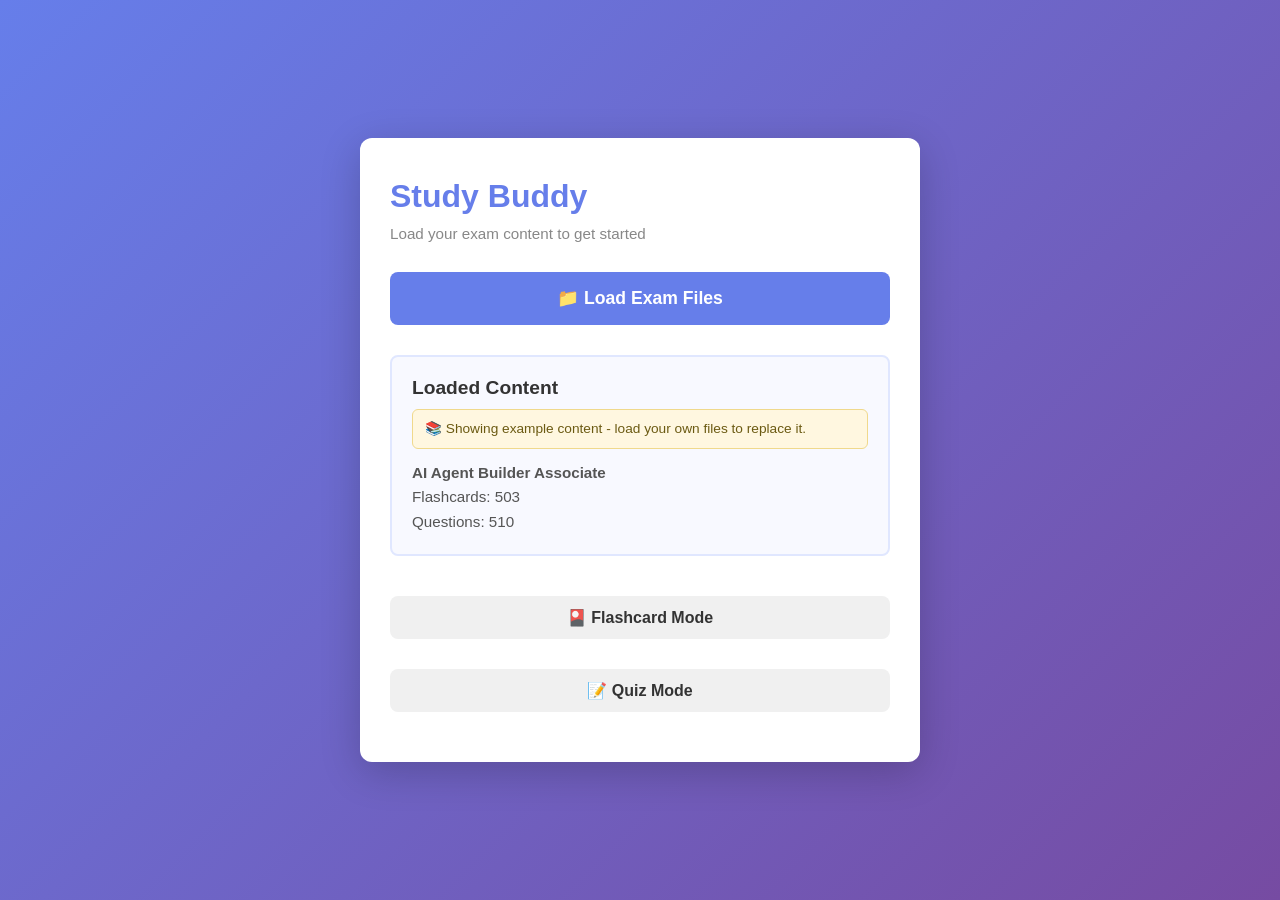
<file: index.html>
<!DOCTYPE html>
<html lang="en">
<head>
    <meta charset="UTF-8">
    <meta name="viewport" content="width=device-width, initial-scale=1.0">
    <meta name="robots" content="noindex, nofollow, noarchive, nosnippet">
    <title>Study Buddy</title>
    <link rel="stylesheet" href="styles.css?v=13">
</head>
<body>
    <div id="app">
        <!-- Mode selection screen -->
        <div id="modeScreen" class="screen">
            <div class="container">
                <h1>Study Buddy</h1>
                <p class="subtitle">Load your exam content to get started</p>
                
                <div class="card-group">
                    <button id="loadFileBtn" class="btn btn-primary btn-large">
                        📁 Load Exam Files
                    </button>
                </div>
                
                <div id="fileStatus" class="status-panel" style="display: none;">
                    <h3>Loaded Content</h3>
                    <div id="contentInfo"></div>
                </div>
                
                <div id="modeButtons" class="mode-buttons" style="display: none;">
                    <button id="flashcardModeBtn" class="btn btn-secondary">
                        🎴 Flashcard Mode
                    </button>
                    <button id="quizModeBtn" class="btn btn-secondary">
                        📝 Quiz Mode
                    </button>
                </div>
            </div>
        </div>

        <!-- Flashcard mode -->
        <div id="flashcardScreen" class="screen" style="display: none;">
            <div class="container">
                <button id="backFromFlashcard" class="btn btn-back">← Back</button>
                
                <h2>Flashcard Mode</h2>
                
                <div class="setup-panel" id="flashcardSetup">
                    <label for="flashcardCount">Number of cards:</label>
                    <div class="input-row">
                        <input type="number" id="flashcardCount" min="1" value="20">
                        <button id="startFlashcardBtn" class="btn btn-primary">Start</button>
                    </div>
                    <p class="setup-note" id="flashcardCountHint"></p>
                </div>
                
                <div id="flashcardSession" style="display: none;">
                    <div id="flashcardInProgress">
                        <div class="progress-bar">
                            <span id="flashcardProgress">1 / 20</span>
                            <div class="bar">
                                <div id="flashcardProgressFill" class="fill"></div>
                            </div>
                        </div>
                        
                        <div class="card" id="flashcardCard">
                            <div class="card-face" id="cardFace">
                                <p id="cardText">Question here...</p>
                            </div>
                        </div>
                        <p class="card-hint">Tap the card to flip between question and answer</p>
                        <div class="controls" id="nextControls">
                            <button id="prevCardBtn" class="btn btn-secondary">Previous Card</button>
                            <button id="nextCardBtn" class="btn btn-primary">Next Card</button>
                        </div>
                        <div class="flashcard-link-panel" id="flashcardLinks" style="display: none;"></div>
                    </div>
                    
                    <div class="session-summary" id="flashcardSummary" style="display: none;">
                        <h3>Session Complete!</h3>
                        <p>You reviewed <span id="cardsReviewed">0</span> cards</p>
                        <button id="endFlashcardBtn" class="btn btn-primary">Back to Menu</button>
                    </div>
                </div>
            </div>
        </div>

        <!-- Quiz mode -->
        <div id="quizScreen" class="screen" style="display: none;">
            <div class="container">
                <button id="backFromQuiz" class="btn btn-back">← Back</button>
                
                <h2>Quiz Mode</h2>
                
                <div class="setup-panel" id="quizSetup">
                    <label for="quizCount">Number of questions:</label>
                    <div class="input-row">
                        <input type="number" id="quizCount" min="1" value="30">
                        <button id="startQuizBtn" class="btn btn-primary">Start Quiz</button>
                    </div>
                    <div class="setup-options">
                        <div class="option-field">
                            <label id="quizDifficultyFilterLabel">Difficulty</label>
                            <div class="multiselect" id="quizDifficultyFilter" data-all-label="All difficulties">
                                <button type="button" class="multiselect-toggle" aria-haspopup="listbox" aria-expanded="false" aria-labelledby="quizDifficultyFilterLabel">All difficulties</button>
                                <div class="multiselect-panel" role="listbox" hidden></div>
                            </div>
                        </div>
                        <div class="option-field">
                            <label id="quizTopicFilterLabel">Topic</label>
                            <div class="multiselect" id="quizTopicFilter" data-all-label="All topics">
                                <button type="button" class="multiselect-toggle" aria-haspopup="listbox" aria-expanded="false" aria-labelledby="quizTopicFilterLabel">All topics</button>
                                <div class="multiselect-panel" role="listbox" hidden></div>
                            </div>
                        </div>
                        <label class="checkbox-option" for="quizShuffleOptions">
                            <input type="checkbox" id="quizShuffleOptions">
                            Shuffle answer choices for this session
                        </label>
                    </div>
                    <p class="setup-note" id="quizCountHint"></p>
                    <p class="setup-note">These options apply only to the current quiz session.</p>
                </div>
                
                <div id="quizSession" style="display: none;">
                    <div id="quizInProgress">
                        <div class="progress-bar">
                            <span id="quizProgress">1 / 30</span>
                            <div class="bar">
                                <div id="quizProgressFill" class="fill"></div>
                            </div>
                        </div>
                        
                        <div class="question">
                            <h3 id="questionText">Question here...</h3>
                        </div>
                        
                        <div class="options" id="optionsContainer">
                            <!-- Options A-D rendered here -->
                        </div>
                        
                        <div class="feedback-panel" id="feedbackPanel" style="display: none;">
                            <p class="feedback-result" id="feedbackResult"></p>
                            <p class="feedback-explanation" id="feedbackExplanation"></p>
                        </div>
                        
                        <div class="controls">
                            <button id="submitAnswerBtn" class="btn btn-primary" disabled>Submit Answer</button>
                        </div>
                    </div>
                    
                    <div class="quiz-summary" id="quizSummary" style="display: none;">
                        <h3>Quiz Complete!</h3>
                        <div class="score-display">
                            <p class="score-number" id="scoreNumber">0%</p>
                            <p class="score-label">Correct</p>
                        </div>
                        <div id="topicBreakdown"></div>
                        <button id="endQuizBtn" class="btn btn-primary">Back to Menu</button>
                    </div>
                </div>
            </div>
        </div>
    </div>

    <!-- Hidden file input -->
    <input type="file" id="fileInput" multiple accept=".md,.json" style="display: none;">

    <script src="app.js?v=13"></script>
</body>
</html>
</file>
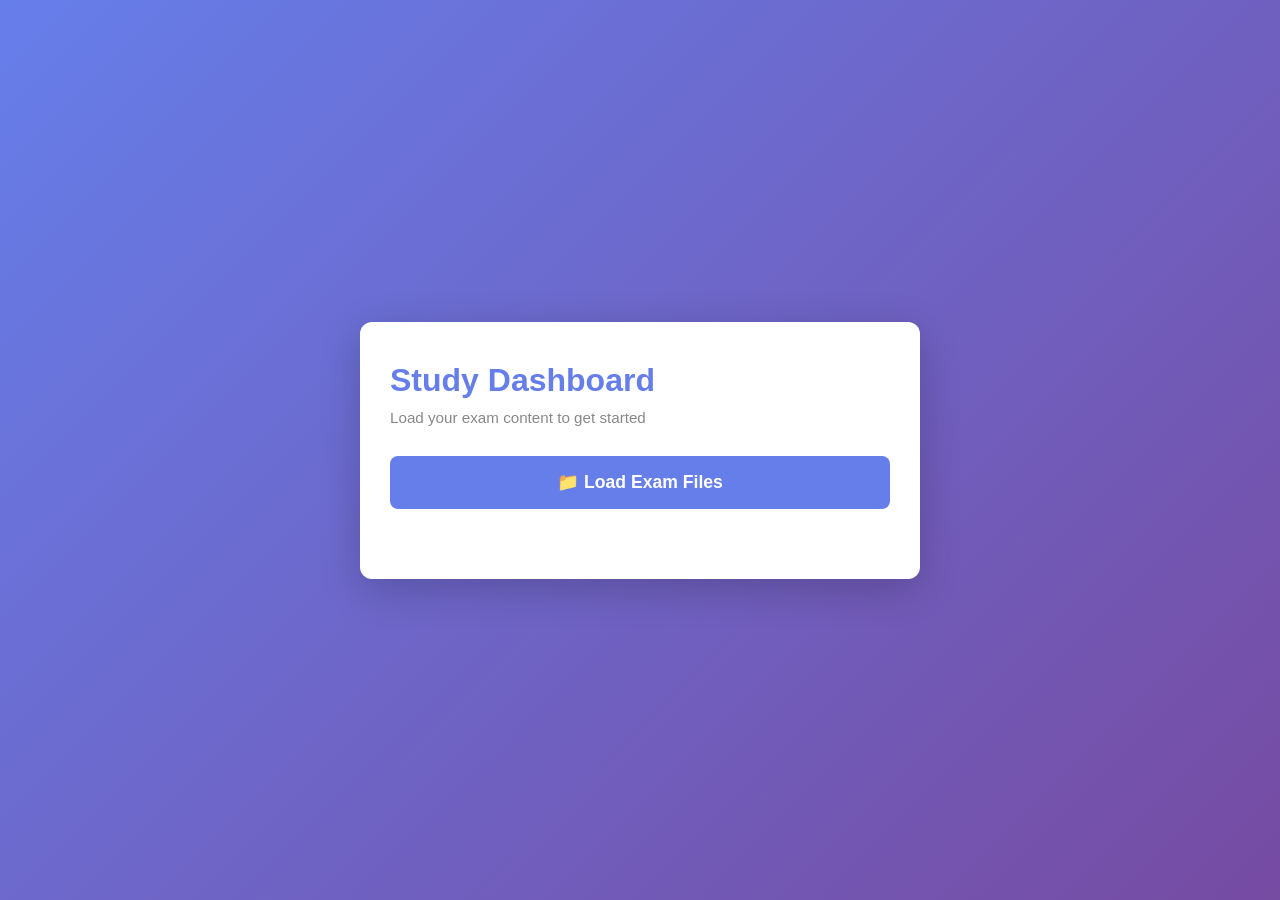
<file: app-build/index.html>
<!DOCTYPE html>
<html lang="en">
<head>
    <meta charset="UTF-8">
    <meta name="viewport" content="width=device-width, initial-scale=1.0">
    <meta name="robots" content="noindex, nofollow, noarchive, nosnippet">
    <title>Study Dashboard</title>
    <link rel="stylesheet" href="styles.css?v=8">
</head>
<body>
    <div id="app">
        <!-- Mode selection screen -->
        <div id="modeScreen" class="screen">
            <div class="container">
                <h1>Study Dashboard</h1>
                <p class="subtitle">Load your exam content to get started</p>
                
                <div class="card-group">
                    <button id="loadFileBtn" class="btn btn-primary btn-large">
                        📁 Load Exam Files
                    </button>
                </div>
                
                <div id="fileStatus" class="status-panel" style="display: none;">
                    <h3>Loaded Content</h3>
                    <div id="contentInfo"></div>
                </div>
                
                <div id="modeButtons" class="mode-buttons" style="display: none;">
                    <button id="flashcardModeBtn" class="btn btn-secondary">
                        🎴 Flashcard Mode
                    </button>
                    <button id="quizModeBtn" class="btn btn-secondary">
                        📝 Quiz Mode
                    </button>
                </div>
            </div>
        </div>

        <!-- Flashcard mode -->
        <div id="flashcardScreen" class="screen" style="display: none;">
            <div class="container">
                <button id="backFromFlashcard" class="btn btn-back">← Back</button>
                
                <h2>Flashcard Mode</h2>
                
                <div class="setup-panel" id="flashcardSetup">
                    <label for="flashcardCount">Number of cards:</label>
                    <div class="input-row">
                        <input type="number" id="flashcardCount" min="1" value="20">
                        <button id="startFlashcardBtn" class="btn btn-primary">Start</button>
                    </div>
                    <p class="setup-note" id="flashcardCountHint"></p>
                </div>
                
                <div id="flashcardSession" style="display: none;">
                    <div class="progress-bar">
                        <span id="flashcardProgress">1 / 20</span>
                        <div class="bar">
                            <div id="flashcardProgressFill" class="fill"></div>
                        </div>
                    </div>
                    
                    <div class="card" id="flashcardCard">
                        <div class="card-face" id="cardFace">
                            <p id="cardText">Question here...</p>
                        </div>
                    </div>
                    <p class="card-hint">Tap the card to flip between question and answer</p>
                    <div class="controls" id="nextControls">
                        <button id="prevCardBtn" class="btn btn-secondary">Previous Card</button>
                        <button id="nextCardBtn" class="btn btn-primary">Next Card</button>
                    </div>
                    <div class="flashcard-link-panel" id="flashcardLinks" style="display: none;"></div>
                    
                    <div class="session-summary" id="flashcardSummary" style="display: none;">
                        <h3>Session Complete!</h3>
                        <p>You reviewed <span id="cardsReviewed">0</span> cards</p>
                        <button id="endFlashcardBtn" class="btn btn-primary">Back to Menu</button>
                    </div>
                </div>
            </div>
        </div>

        <!-- Quiz mode -->
        <div id="quizScreen" class="screen" style="display: none;">
            <div class="container">
                <button id="backFromQuiz" class="btn btn-back">← Back</button>
                
                <h2>Quiz Mode</h2>
                
                <div class="setup-panel" id="quizSetup">
                    <label for="quizCount">Number of questions:</label>
                    <div class="input-row">
                        <input type="number" id="quizCount" min="1" value="30">
                        <button id="startQuizBtn" class="btn btn-primary">Start Quiz</button>
                    </div>
                    <div class="setup-options">
                        <div class="option-field">
                            <label for="quizDifficultyFilter">Difficulty</label>
                            <select id="quizDifficultyFilter">
                                <option value="all">All difficulties</option>
                                <option value="Easy">Easy</option>
                                <option value="Medium">Medium</option>
                                <option value="Hard">Hard</option>
                                <option value="Unknown">Unknown</option>
                            </select>
                        </div>
                        <div class="option-field">
                            <label for="quizTopicFilter">Topic</label>
                            <select id="quizTopicFilter">
                                <option value="all">All topics</option>
                            </select>
                        </div>
                        <label class="checkbox-option" for="quizShuffleOptions">
                            <input type="checkbox" id="quizShuffleOptions">
                            Shuffle answer choices for this session
                        </label>
                    </div>
                    <p class="setup-note" id="quizCountHint"></p>
                    <p class="setup-note">These options apply only to the current quiz session.</p>
                </div>
                
                <div id="quizSession" style="display: none;">
                    <div class="progress-bar">
                        <span id="quizProgress">1 / 30</span>
                        <div class="bar">
                            <div id="quizProgressFill" class="fill"></div>
                        </div>
                    </div>
                    
                    <div class="question">
                        <h3 id="questionText">Question here...</h3>
                    </div>
                    
                    <div class="options" id="optionsContainer">
                        <!-- Options A-D rendered here -->
                    </div>
                    
                    <div class="feedback-panel" id="feedbackPanel" style="display: none;">
                        <p class="feedback-result" id="feedbackResult"></p>
                        <p class="feedback-explanation" id="feedbackExplanation"></p>
                    </div>
                    
                    <div class="controls">
                        <button id="submitAnswerBtn" class="btn btn-primary" disabled>Submit Answer</button>
                    </div>
                    
                    <div class="quiz-summary" id="quizSummary" style="display: none;">
                        <h3>Quiz Complete!</h3>
                        <div class="score-display">
                            <p class="score-number" id="scoreNumber">0%</p>
                            <p class="score-label">Correct</p>
                        </div>
                        <div id="topicBreakdown"></div>
                        <button id="endQuizBtn" class="btn btn-primary">Back to Menu</button>
                    </div>
                </div>
            </div>
        </div>
    </div>

    <!-- Hidden file input -->
    <input type="file" id="fileInput" multiple accept=".md,.json" style="display: none;">

    <script src="app.js?v=8"></script>
</body>
</html>
</file>
<file: styles.css>
* {
    margin: 0;
    padding: 0;
    box-sizing: border-box;
}

body {
    font-family: -apple-system, BlinkMacSystemFont, 'Segoe UI', Roboto, sans-serif;
    background: linear-gradient(135deg, #667eea 0%, #764ba2 100%);
    min-height: 100vh;
    display: flex;
    align-items: center;
    justify-content: center;
    color: #333;
}

#app {
    width: 100%;
    max-width: 600px;
    padding: 20px;
}

.screen {
    background: white;
    border-radius: 12px;
    box-shadow: 0 10px 40px rgba(0, 0, 0, 0.2);
    padding: 40px 30px;
    animation: slideIn 0.3s ease-out;
}

@keyframes slideIn {
    from {
        opacity: 0;
        transform: translateY(20px);
    }
    to {
        opacity: 1;
        transform: translateY(0);
    }
}

.container {
    width: 100%;
}

h1 {
    font-size: 2em;
    margin-bottom: 10px;
    color: #667eea;
}

h2 {
    font-size: 1.5em;
    margin-bottom: 20px;
    color: #333;
}

h3 {
    font-size: 1.2em;
    margin-bottom: 15px;
}

.subtitle {
    color: #888;
    font-size: 0.95em;
    margin-bottom: 30px;
}

.btn {
    padding: 12px 24px;
    border: none;
    border-radius: 8px;
    font-size: 1em;
    cursor: pointer;
    transition: all 0.3s ease;
    font-weight: 600;
}

.btn-primary {
    background: #667eea;
    color: white;
}

.btn-primary:hover {
    background: #5568d3;
    transform: translateY(-2px);
    box-shadow: 0 5px 15px rgba(102, 126, 234, 0.4);
}

.btn-secondary {
    background: #f0f0f0;
    color: #333;
    margin: 10px 0;
    width: 100%;
}

.btn-secondary:hover {
    background: #e0e0e0;
}

.btn-back {
    background: transparent;
    color: #667eea;
    padding: 8px 16px;
    margin-bottom: 20px;
    text-decoration: underline;
}

.btn-back:hover {
    background: #f0f0f0;
}

.btn-large {
    width: 100%;
    padding: 16px;
    font-size: 1.1em;
}

.btn:disabled {
    opacity: 0.5;
    cursor: not-allowed;
}

.card-group {
    margin: 30px 0;
}

.status-panel {
    background: #f8f9ff;
    border: 2px solid #e0e7ff;
    border-radius: 8px;
    padding: 20px;
    margin: 20px 0;
}

.default-content-note {
    background: #fff7e0;
    border: 1px solid #f0d98c;
    border-radius: 6px;
    padding: 8px 12px;
    margin-bottom: 12px;
    font-size: 0.9em;
    color: #6b5a12;
}

.status-panel h3 {
    margin-bottom: 10px;
}

#contentInfo {
    font-size: 0.95em;
    color: #555;
    line-height: 1.6;
}

.mode-buttons {
    display: flex;
    flex-direction: column;
    gap: 10px;
    margin-top: 30px;
}

.setup-panel {
    background: #f8f9ff;
    padding: 20px;
    border-radius: 8px;
    margin-bottom: 20px;
}

.setup-panel label {
    display: block;
    margin-bottom: 10px;
    font-weight: 600;
    color: #333;
}

.input-row {
    display: flex;
    gap: 10px;
    align-items: center;
}

.setup-options {
    margin-top: 14px;
    display: grid;
    gap: 10px;
}

.option-field label {
    display: block;
    margin-bottom: 6px;
    font-size: 0.92em;
    font-weight: 600;
    color: #4a4a4a;
}

.option-field select {
    width: 100%;
    padding: 10px;
    border: 2px solid #e0e7ff;
    border-radius: 6px;
    font-size: 0.95em;
    background: #fff;
    color: #333;
}

.option-field select:focus {
    outline: none;
    border-color: #667eea;
}

/* Dropdown-with-checkboxes multi-select widget (Difficulty / Topic filters) */
.multiselect {
    position: relative;
}

.multiselect-toggle {
    width: 100%;
    text-align: left;
    padding: 10px;
    border: 2px solid #e0e7ff;
    border-radius: 6px;
    font-size: 0.95em;
    background: #fff;
    color: #333;
    cursor: pointer;
    display: flex;
    align-items: center;
    justify-content: space-between;
    gap: 8px;
}

.multiselect-toggle::after {
    content: '▾';
    color: #667eea;
    flex-shrink: 0;
}

.multiselect-toggle:focus,
.multiselect-toggle[aria-expanded="true"] {
    outline: none;
    border-color: #667eea;
}

.multiselect-panel {
    position: absolute;
    top: calc(100% + 4px);
    left: 0;
    right: 0;
    z-index: 20;
    max-height: 220px;
    overflow-y: auto;
    background: #fff;
    border: 2px solid #667eea;
    border-radius: 6px;
    box-shadow: 0 6px 16px rgba(0, 0, 0, 0.12);
    padding: 4px 0;
}

.multiselect-option {
    display: flex;
    align-items: center;
    gap: 8px;
    padding: 7px 12px;
    font-size: 0.92em;
    color: #333;
    cursor: pointer;
}

.multiselect-option:hover {
    background: #f2f4ff;
}

.multiselect-option input[type="checkbox"] {
    margin: 0;
}

.multiselect-option input[type="checkbox"]:disabled + span,
.multiselect-option:has(input:disabled) {
    color: #aaa;
    cursor: default;
}

.multiselect-all {
    font-weight: 600;
}

.multiselect-divider {
    height: 1px;
    background: #eee;
    margin: 4px 0;
}

.checkbox-option {
    display: flex;
    align-items: center;
    gap: 8px;
    font-weight: 500;
    color: #444;
}

.checkbox-option input[type="checkbox"] {
    width: 16px;
    height: 16px;
}

.setup-note {
    margin-top: 10px;
    color: #666;
    font-size: 0.85em;
}

input[type="number"] {
    flex: 1;
    padding: 10px;
    border: 2px solid #e0e7ff;
    border-radius: 6px;
    font-size: 1em;
}

input[type="number"]:focus {
    outline: none;
    border-color: #667eea;
}

.progress-bar {
    margin-bottom: 30px;
}

.progress-bar span {
    display: block;
    font-size: 0.9em;
    color: #888;
    margin-bottom: 8px;
}

.bar {
    width: 100%;
    height: 8px;
    background: #e0e0e0;
    border-radius: 4px;
    overflow: hidden;
}

.fill {
    height: 100%;
    background: #667eea;
    transition: width 0.3s ease;
}

.card {
    perspective: 1200px;
    margin: 30px 0;
}

.card-face {
    min-height: 250px;
    display: flex;
    align-items: center;
    justify-content: center;
    text-align: center;
    padding: 40px;
    border-radius: 12px;
    color: white;
    background: linear-gradient(135deg, #667eea 0%, #764ba2 100%);
    cursor: pointer;
    transition: transform 0.25s ease-in;
}

.card-face.flipping {
    transform: rotateY(90deg);
}

.card-face.answer-side {
    background: linear-gradient(135deg, #764ba2 0%, #667eea 100%);
}

.card-face p {
    font-size: 1.3em;
    line-height: 1.6;
}

.card-hint {
    text-align: center;
    color: #888;
    font-size: 0.9em;
    margin: -20px 0 20px;
}

.flashcard-link-panel {
    background: #f8f9ff;
    border-left: 4px solid #667eea;
    padding: 16px;
    margin: 0 0 20px;
    border-radius: 6px;
    color: #333;
    line-height: 1.6;
}

.source-link {
    margin: 4px 0;
    font-weight: 600;
}

.flashcard-link-panel a {
    color: #4c5fd5;
    text-decoration: underline;
}

.flashcard-link-panel a:hover {
    color: #667eea;
}

.controls {
    display: flex;
    gap: 10px;
    justify-content: center;
    margin: 20px 0;
}

.controls .btn {
    flex: 1;
    width: auto;
    margin: 0;
}

.session-summary {
    background: #f0f0f0;
    padding: 30px;
    border-radius: 8px;
    text-align: center;
}

.session-summary h3 {
    color: #667eea;
    font-size: 1.5em;
    margin-bottom: 10px;
}

.session-summary p {
    color: #666;
    margin-bottom: 20px;
}

.question {
    background: #f8f9ff;
    padding: 30px;
    border-radius: 8px;
    margin: 30px 0;
}

#questionText {
    color: #333;
    font-size: 1.2em;
    line-height: 1.6;
}

.options {
    display: flex;
    flex-direction: column;
    gap: 12px;
    margin: 20px 0;
}

.option {
    background: white;
    border: 2px solid #e0e0e0;
    padding: 15px;
    border-radius: 8px;
    cursor: pointer;
    transition: all 0.3s ease;
    text-align: left;
}

.option:hover {
    border-color: #667eea;
    background: #f8f9ff;
}

.option input[type="radio"] {
    margin-right: 10px;
    cursor: pointer;
}

.option.selected {
    border-color: #667eea;
    background: #f0f8ff;
}

.option.correct {
    border-color: #4caf50;
    background: #e8f5e9;
    color: #2e7d32;
}

.option.incorrect {
    border-color: #f44336;
    background: #ffebee;
    color: #c62828;
}

.option.locked {
    cursor: default;
    pointer-events: none;
}

.feedback-panel {
    background: #f8f9ff;
    border-left: 4px solid #667eea;
    padding: 20px;
    margin: 20px 0;
    border-radius: 6px;
}

.feedback-result {
    font-size: 1.15em;
    font-weight: 700;
    margin-bottom: 12px;
}

.feedback-result.correct {
    color: #2e7d32;
}

.feedback-result.incorrect {
    color: #c62828;
}

.feedback-explanation {
    color: #333;
    line-height: 1.7;
}

.feedback-explanation a {
    color: #4c5fd5;
    text-decoration: underline;
}

.feedback-explanation a:hover {
    color: #667eea;
}

.quiz-summary {
    background: #f0f0f0;
    padding: 40px 30px;
    border-radius: 8px;
    text-align: center;
}

.score-display {
    margin: 30px 0;
}

.score-number {
    font-size: 3em;
    font-weight: bold;
    color: #667eea;
}

.score-label {
    color: #888;
    font-size: 1.1em;
}

#topicBreakdown {
    margin-top: 30px;
    text-align: left;
}

.topic-row {
    display: flex;
    justify-content: space-between;
    padding: 10px 0;
    border-bottom: 1px solid #ddd;
}

.topic-name {
    font-weight: 600;
    color: #333;
}

.topic-score {
    color: #667eea;
    font-weight: 600;
}

@media (max-width: 600px) {
    .screen {
        padding: 25px 15px;
    }

    h1 {
        font-size: 1.5em;
    }

    .card-face {
        min-height: 200px;
        padding: 25px;
    }

    .card-face p {
        font-size: 1.1em;
    }

    .score-number {
        font-size: 2.5em;
    }

    .controls {
        flex-direction: column;
    }
}
</file>
<file: app-build/styles.css>
* {
    margin: 0;
    padding: 0;
    box-sizing: border-box;
}

body {
    font-family: -apple-system, BlinkMacSystemFont, 'Segoe UI', Roboto, sans-serif;
    background: linear-gradient(135deg, #667eea 0%, #764ba2 100%);
    min-height: 100vh;
    display: flex;
    align-items: center;
    justify-content: center;
    color: #333;
}

#app {
    width: 100%;
    max-width: 600px;
    padding: 20px;
}

.screen {
    background: white;
    border-radius: 12px;
    box-shadow: 0 10px 40px rgba(0, 0, 0, 0.2);
    padding: 40px 30px;
    animation: slideIn 0.3s ease-out;
}

@keyframes slideIn {
    from {
        opacity: 0;
        transform: translateY(20px);
    }
    to {
        opacity: 1;
        transform: translateY(0);
    }
}

.container {
    width: 100%;
}

h1 {
    font-size: 2em;
    margin-bottom: 10px;
    color: #667eea;
}

h2 {
    font-size: 1.5em;
    margin-bottom: 20px;
    color: #333;
}

h3 {
    font-size: 1.2em;
    margin-bottom: 15px;
}

.subtitle {
    color: #888;
    font-size: 0.95em;
    margin-bottom: 30px;
}

.btn {
    padding: 12px 24px;
    border: none;
    border-radius: 8px;
    font-size: 1em;
    cursor: pointer;
    transition: all 0.3s ease;
    font-weight: 600;
}

.btn-primary {
    background: #667eea;
    color: white;
}

.btn-primary:hover {
    background: #5568d3;
    transform: translateY(-2px);
    box-shadow: 0 5px 15px rgba(102, 126, 234, 0.4);
}

.btn-secondary {
    background: #f0f0f0;
    color: #333;
    margin: 10px 0;
    width: 100%;
}

.btn-secondary:hover {
    background: #e0e0e0;
}

.btn-back {
    background: transparent;
    color: #667eea;
    padding: 8px 16px;
    margin-bottom: 20px;
    text-decoration: underline;
}

.btn-back:hover {
    background: #f0f0f0;
}

.btn-large {
    width: 100%;
    padding: 16px;
    font-size: 1.1em;
}

.btn:disabled {
    opacity: 0.5;
    cursor: not-allowed;
}

.card-group {
    margin: 30px 0;
}

.status-panel {
    background: #f8f9ff;
    border: 2px solid #e0e7ff;
    border-radius: 8px;
    padding: 20px;
    margin: 20px 0;
}

.status-panel h3 {
    margin-bottom: 10px;
}

#contentInfo {
    font-size: 0.95em;
    color: #555;
    line-height: 1.6;
}

.mode-buttons {
    display: flex;
    flex-direction: column;
    gap: 10px;
    margin-top: 30px;
}

.setup-panel {
    background: #f8f9ff;
    padding: 20px;
    border-radius: 8px;
    margin-bottom: 20px;
}

.setup-panel label {
    display: block;
    margin-bottom: 10px;
    font-weight: 600;
    color: #333;
}

.input-row {
    display: flex;
    gap: 10px;
    align-items: center;
}

.setup-options {
    margin-top: 14px;
    display: grid;
    gap: 10px;
}

.option-field label {
    display: block;
    margin-bottom: 6px;
    font-size: 0.92em;
    font-weight: 600;
    color: #4a4a4a;
}

.option-field select {
    width: 100%;
    padding: 10px;
    border: 2px solid #e0e7ff;
    border-radius: 6px;
    font-size: 0.95em;
    background: #fff;
    color: #333;
}

.option-field select:focus {
    outline: none;
    border-color: #667eea;
}

.checkbox-option {
    display: flex;
    align-items: center;
    gap: 8px;
    font-weight: 500;
    color: #444;
}

.checkbox-option input[type="checkbox"] {
    width: 16px;
    height: 16px;
}

.setup-note {
    margin-top: 10px;
    color: #666;
    font-size: 0.85em;
}

input[type="number"] {
    flex: 1;
    padding: 10px;
    border: 2px solid #e0e7ff;
    border-radius: 6px;
    font-size: 1em;
}

input[type="number"]:focus {
    outline: none;
    border-color: #667eea;
}

.progress-bar {
    margin-bottom: 30px;
}

.progress-bar span {
    display: block;
    font-size: 0.9em;
    color: #888;
    margin-bottom: 8px;
}

.bar {
    width: 100%;
    height: 8px;
    background: #e0e0e0;
    border-radius: 4px;
    overflow: hidden;
}

.fill {
    height: 100%;
    background: #667eea;
    transition: width 0.3s ease;
}

.card {
    perspective: 1200px;
    margin: 30px 0;
}

.card-face {
    min-height: 250px;
    display: flex;
    align-items: center;
    justify-content: center;
    text-align: center;
    padding: 40px;
    border-radius: 12px;
    color: white;
    background: linear-gradient(135deg, #667eea 0%, #764ba2 100%);
    cursor: pointer;
    transition: transform 0.25s ease-in;
}

.card-face.flipping {
    transform: rotateY(90deg);
}

.card-face.answer-side {
    background: linear-gradient(135deg, #764ba2 0%, #667eea 100%);
}

.card-face p {
    font-size: 1.3em;
    line-height: 1.6;
}

.card-hint {
    text-align: center;
    color: #888;
    font-size: 0.9em;
    margin: -20px 0 20px;
}

.flashcard-link-panel {
    background: #f8f9ff;
    border-left: 4px solid #667eea;
    padding: 16px;
    margin: 0 0 20px;
    border-radius: 6px;
    color: #333;
    line-height: 1.6;
}

.source-link {
    margin: 4px 0;
    font-weight: 600;
}

.flashcard-link-panel a {
    color: #4c5fd5;
    text-decoration: underline;
}

.flashcard-link-panel a:hover {
    color: #667eea;
}

.controls {
    display: flex;
    gap: 10px;
    justify-content: center;
    margin: 20px 0;
}

.controls .btn {
    flex: 1;
    width: auto;
    margin: 0;
}

.session-summary {
    background: #f0f0f0;
    padding: 30px;
    border-radius: 8px;
    text-align: center;
}

.session-summary h3 {
    color: #667eea;
    font-size: 1.5em;
    margin-bottom: 10px;
}

.session-summary p {
    color: #666;
    margin-bottom: 20px;
}

.question {
    background: #f8f9ff;
    padding: 30px;
    border-radius: 8px;
    margin: 30px 0;
}

#questionText {
    color: #333;
    font-size: 1.2em;
    line-height: 1.6;
}

.options {
    display: flex;
    flex-direction: column;
    gap: 12px;
    margin: 20px 0;
}

.option {
    background: white;
    border: 2px solid #e0e0e0;
    padding: 15px;
    border-radius: 8px;
    cursor: pointer;
    transition: all 0.3s ease;
    text-align: left;
}

.option:hover {
    border-color: #667eea;
    background: #f8f9ff;
}

.option input[type="radio"] {
    margin-right: 10px;
    cursor: pointer;
}

.option.selected {
    border-color: #667eea;
    background: #f0f8ff;
}

.option.correct {
    border-color: #4caf50;
    background: #e8f5e9;
    color: #2e7d32;
}

.option.incorrect {
    border-color: #f44336;
    background: #ffebee;
    color: #c62828;
}

.option.locked {
    cursor: default;
    pointer-events: none;
}

.feedback-panel {
    background: #f8f9ff;
    border-left: 4px solid #667eea;
    padding: 20px;
    margin: 20px 0;
    border-radius: 6px;
}

.feedback-result {
    font-size: 1.15em;
    font-weight: 700;
    margin-bottom: 12px;
}

.feedback-result.correct {
    color: #2e7d32;
}

.feedback-result.incorrect {
    color: #c62828;
}

.feedback-explanation {
    color: #333;
    line-height: 1.7;
}

.feedback-explanation a {
    color: #4c5fd5;
    text-decoration: underline;
}

.feedback-explanation a:hover {
    color: #667eea;
}

.quiz-summary {
    background: #f0f0f0;
    padding: 40px 30px;
    border-radius: 8px;
    text-align: center;
}

.score-display {
    margin: 30px 0;
}

.score-number {
    font-size: 3em;
    font-weight: bold;
    color: #667eea;
}

.score-label {
    color: #888;
    font-size: 1.1em;
}

#topicBreakdown {
    margin-top: 30px;
    text-align: left;
}

.topic-row {
    display: flex;
    justify-content: space-between;
    padding: 10px 0;
    border-bottom: 1px solid #ddd;
}

.topic-name {
    font-weight: 600;
    color: #333;
}

.topic-score {
    color: #667eea;
    font-weight: 600;
}

@media (max-width: 600px) {
    .screen {
        padding: 25px 15px;
    }

    h1 {
        font-size: 1.5em;
    }

    .card-face {
        min-height: 200px;
        padding: 25px;
    }

    .card-face p {
        font-size: 1.1em;
    }

    .score-number {
        font-size: 2.5em;
    }

    .controls {
        flex-direction: column;
    }
}
</file>
